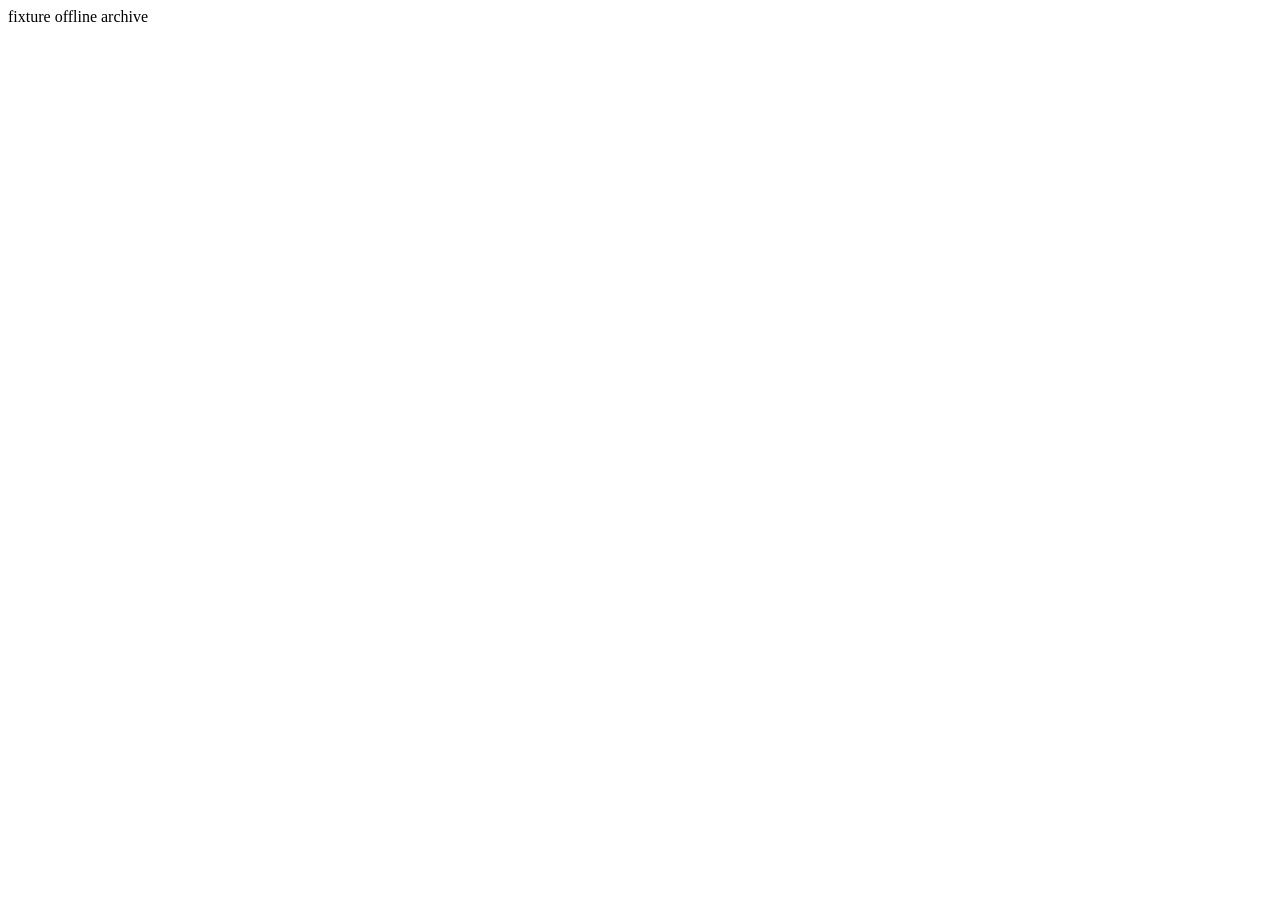
<file: tests/fixtures/offline-archive/index.html>
<!doctype html>
<html lang="en">
<head>
  <meta charset="utf-8">
  <meta name="viewport" content="width=device-width, initial-scale=1">
  <title>Fixture Offline Archive</title>
  <link rel="icon" href="/favicon.svg" type="image/svg+xml">
  <script>
    navigator.serviceWorker.register('/sitesaver-sw.js');
  </script>
</head>
<body>fixture offline archive</body>
</html>
</file>
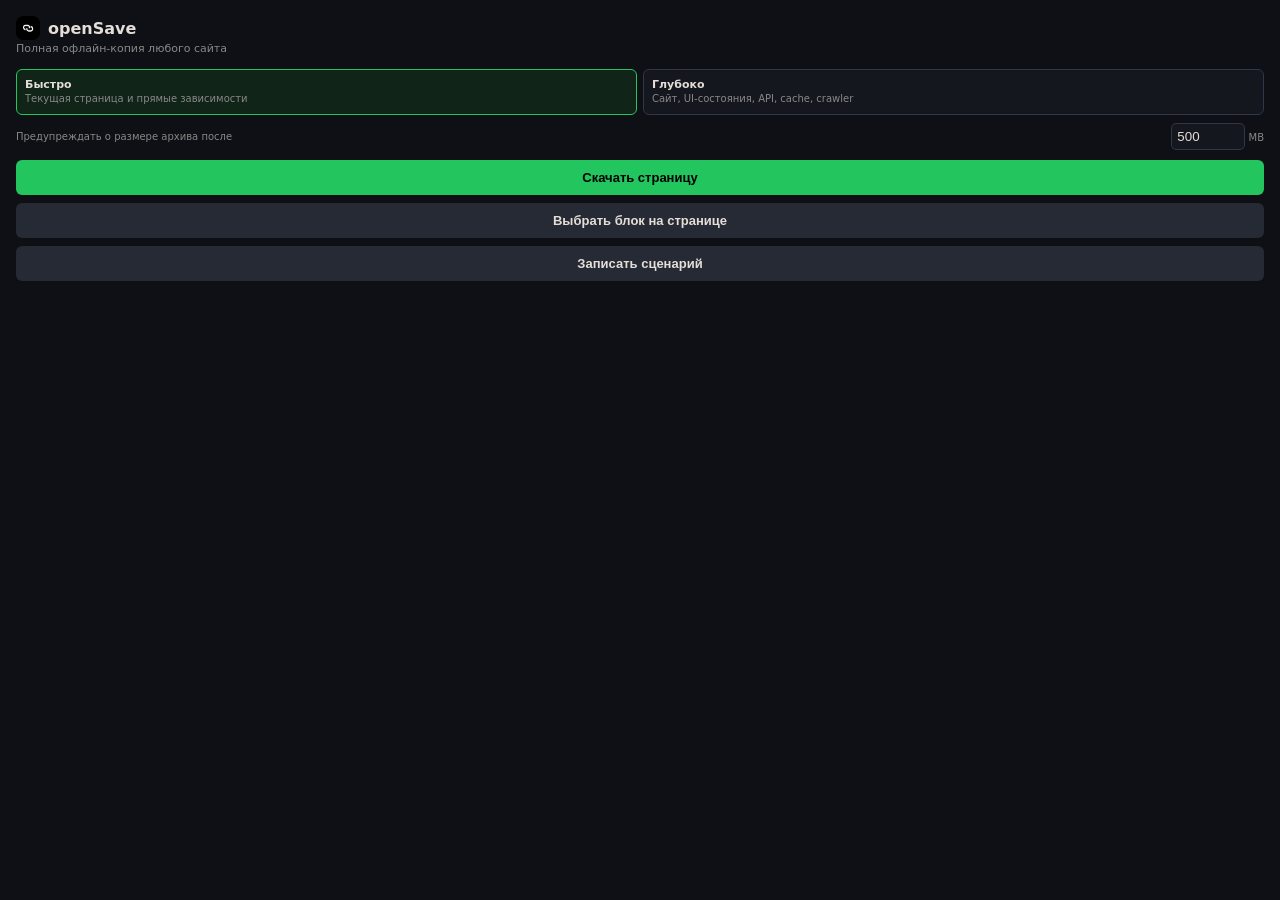
<file: sidepanel.html>
<!DOCTYPE html>
<html><head><meta charset="utf-8">
<title>openSave</title>
<style>
*{margin:0;padding:0;box-sizing:border-box}
body{background:#0e1016;color:#e4ded7;font-family:system-ui;padding:16px}
h1{font-size:16px;margin-bottom:2px}
.desc{font-size:11px;color:#888;margin-bottom:14px}
.btn{width:100%;padding:10px;border:none;border-radius:6px;font-size:13px;font-weight:600;cursor:pointer;margin-bottom:8px}
.btn-capture{background:#22c55e;color:#000}
.btn-secondary{background:#252a35;color:#e4ded7}
.btn-cancel{background:#3a1d22;color:#fecaca}
.btn-capture:disabled{background:#333;color:#666;cursor:not-allowed}
.capture-mode{display:grid;grid-template-columns:1fr 1fr;gap:6px;margin:0 0 10px}
.capture-mode label{display:block;cursor:pointer;border:1px solid #303747;border-radius:6px;padding:8px;background:#15171e}
.capture-mode input{position:absolute;opacity:0;pointer-events:none}
.capture-mode label:has(input:checked){border-color:#22c55e;background:#102418}
.capture-mode strong{display:block;font-size:11px;color:#e4ded7;margin-bottom:2px}
.capture-mode span{display:block;font-size:10px;color:#888;line-height:1.25}
.archive-options{display:flex;align-items:center;justify-content:space-between;gap:8px;margin:-2px 0 10px;color:#888;font-size:10px}
.archive-options input{width:74px;background:#15171e;color:#e4ded7;border:1px solid #303747;border-radius:5px;padding:5px}
.progress{display:none;background:#212531;border-radius:6px;padding:12px;margin-bottom:8px}
.progress-stage{font-size:11px;color:#22c55e;font-weight:600;text-transform:uppercase;letter-spacing:0.5px;margin-bottom:4px}
.progress-bar{height:4px;background:#333;border-radius:2px;margin-top:8px;overflow:hidden}
.progress-fill{height:100%;background:#22c55e;width:0%;transition:width .3s}
.status{font-size:12px;color:#aaa;min-height:20px}
.summary-card{display:none;background:#15171e;border:1px solid #252a35;border-radius:6px;padding:12px;margin-top:8px;font-size:12px;line-height:1.6}
.summary-card.ready{border-color:#22c55e}
.summary-card.partial{border-color:#f59e0b}
.summary-card.failed{border-color:#ef4444}
.summary-card.cancelled{border-color:#f59e0b}
.summary-headline{font-size:13px;font-weight:700;margin-bottom:6px}
.summary-headline.ready{color:#22c55e}
.summary-headline.partial{color:#f59e0b}
.summary-headline.failed{color:#ef4444}
.summary-headline.cancelled{color:#f59e0b}
.action-banner{margin-top:8px;padding:8px;background:#1e2430;border-left:3px solid #3b82f6;border-radius:4px;font-size:11px;color:#dbeafe}
.open-guide{display:none;position:relative;overflow:hidden;margin-top:10px;padding:14px;background:linear-gradient(145deg,#18251e 0%,#121820 58%,#17151f 100%);border:1px solid #2f6b47;border-radius:10px;box-shadow:0 12px 28px rgba(0,0,0,.22)}
.open-guide:before{content:"";position:absolute;top:-42px;right:-36px;width:110px;height:110px;border-radius:50%;background:rgba(34,197,94,.11);filter:blur(2px)}
.open-guide-eyebrow{position:relative;color:#75e59b;font-size:9px;font-weight:800;letter-spacing:1.2px;text-transform:uppercase}
.open-guide-title{position:relative;margin-top:3px;color:#f3f6f4;font-size:14px;font-weight:750;letter-spacing:-.15px}
.open-guide-subtitle{position:relative;margin-top:3px;color:#98a39c;font-size:10px;line-height:1.45}
.open-steps{position:relative;display:grid;gap:8px;margin-top:12px}
.open-step{display:grid;grid-template-columns:22px 1fr;gap:8px;align-items:start}
.open-step-number{display:grid;place-items:center;width:22px;height:22px;border:1px solid #3a6950;border-radius:7px;background:#193323;color:#8df0ad;font-size:10px;font-weight:800}
.open-step strong{display:block;color:#e8ede9;font-size:11px;line-height:1.3}
.open-step span{display:block;margin-top:1px;color:#8f9992;font-size:9px;line-height:1.4}
.launcher-file{display:inline-flex!important;width:max-content;margin-top:4px!important;padding:4px 7px;border:1px solid #405a49;border-radius:5px;background:#0d1410;color:#b9f6cc!important;font-family:ui-monospace,SFMono-Regular,Consolas,monospace;font-size:10px!important}
.open-guide-note{position:relative;margin-top:11px;padding:8px 9px;border-radius:6px;background:rgba(9,13,11,.52);color:#aeb7b1;font-size:9px;line-height:1.45}
.open-guide-note strong{color:#dbe5de}
.open-guide-platforms{position:relative;margin-top:7px;color:#68736c;font-size:9px}
.open-guide-platforms code{color:#96a69b;font-family:ui-monospace,SFMono-Regular,Consolas,monospace}
.details-toggle{margin-top:10px;cursor:pointer;color:#888;font-size:11px;user-select:none;display:flex;align-items:center;gap:4px}
.details-toggle:hover{color:#aaa}
.log{background:#0e1016;border:1px solid #212531;border-radius:6px;padding:10px;max-height:250px;overflow-y:auto;font-size:11px;color:#888;line-height:1.5;font-family:monospace;margin-top:6px;display:none}
.log .ok{color:#22c55e}
.log .err{color:#ef4444}
.report{display:none;margin-top:8px;font-size:11px;color:#aaa;line-height:1.5}
.report strong{color:#e4ded7}
.report .warn{color:#f59e0b}
</style>
</head><body>
<div style="display:flex;align-items:center;gap:8px;margin-bottom:2px"><img src="logo.png" width="24" height="24" alt="openSave"><h1 style="margin:0">openSave</h1></div>
<p class="desc">Полная офлайн-копия любого сайта</p>
<div class="capture-mode" id="captureMode">
  <label><input type="radio" name="captureMode" value="quick" checked><strong>Быстро</strong><span>Текущая страница и прямые зависимости</span></label>
  <label><input type="radio" name="captureMode" value="deep"><strong>Глубоко</strong><span>Сайт, UI-состояния, API, cache, crawler</span></label>
</div>
<label class="archive-options" for="archiveLimitMb"><span>Предупреждать о размере архива после</span><span><input id="archiveLimitMb" type="number" min="25" step="25" value="500"> MB</span></label>
<button class="btn btn-capture" id="btnCapture">Скачать страницу</button>
<button class="btn btn-secondary" id="btnPickElement">Выбрать блок на странице</button>
<button class="btn btn-secondary" id="btnRecord">Записать сценарий</button>
<button class="btn btn-capture" id="btnFinishScenario" hidden>Остановить и захватить</button>
<button class="btn btn-cancel" id="btnCancelCapture" hidden>Отменить захват</button>
<div class="progress" id="progress">
  <div class="progress-stage" id="stage">Подготовка</div>
  <div class="status" id="status">Подготовка...</div>
  <div class="progress-bar"><div class="progress-fill" id="fill"></div></div>
</div>
<div class="summary-card" id="summaryCard"></div>
<section class="open-guide" id="openGuide" aria-live="polite">
  <div class="open-guide-eyebrow">ZIP загружен</div>
  <div class="open-guide-title">Как открыть сохранённый сайт</div>
  <div class="open-guide-subtitle">Ничего устанавливать не нужно. Выполните три шага:</div>
  <div class="open-steps">
    <div class="open-step"><div class="open-step-number">1</div><div><strong>Распакуйте ZIP-архив</strong><span>Не запускайте сайт прямо внутри ZIP.</span></div></div>
    <div class="open-step"><div class="open-step-number">2</div><div><strong>Откройте распакованную папку</strong><span>Внутри уже находятся сайт, ресурсы и локальный сервер.</span></div></div>
    <div class="open-step"><div class="open-step-number">3</div><div><strong>Запустите файл двойным кликом</strong><span class="launcher-file">open-windows.bat</span></div></div>
  </div>
  <div class="open-guide-note"><strong>Важно:</strong> не закрывайте открывшееся окно сервера, пока просматриваете сайт. Страница откроется в браузере автоматически.</div>
  <div class="open-guide-platforms">macOS / Linux: запустите <code>open-unix.sh</code></div>
</section>
<div class="details-toggle" id="detailsToggle" style="display:none;">
  <span id="toggleIcon">▶</span> Подробности и диагностика
</div>
<div class="report" id="report"></div>
<div class="log" id="log"></div>
<script src="lib/jszip.min.js"></script>
<script src="capture-graph.js"></script>
<script src="capture-storage.js"></script>
<script src="resource-parser.js"></script>
<script src="rendered-page-crawler.js"></script>
<script src="replay-matcher.js"></script>
<script src="privacy-guardrails.js"></script>
<script src="archive-optimizer.js"></script>
<script src="archive-validator.js"></script>
<script src="sidepanel.js"></script>
</body></html>
</file>
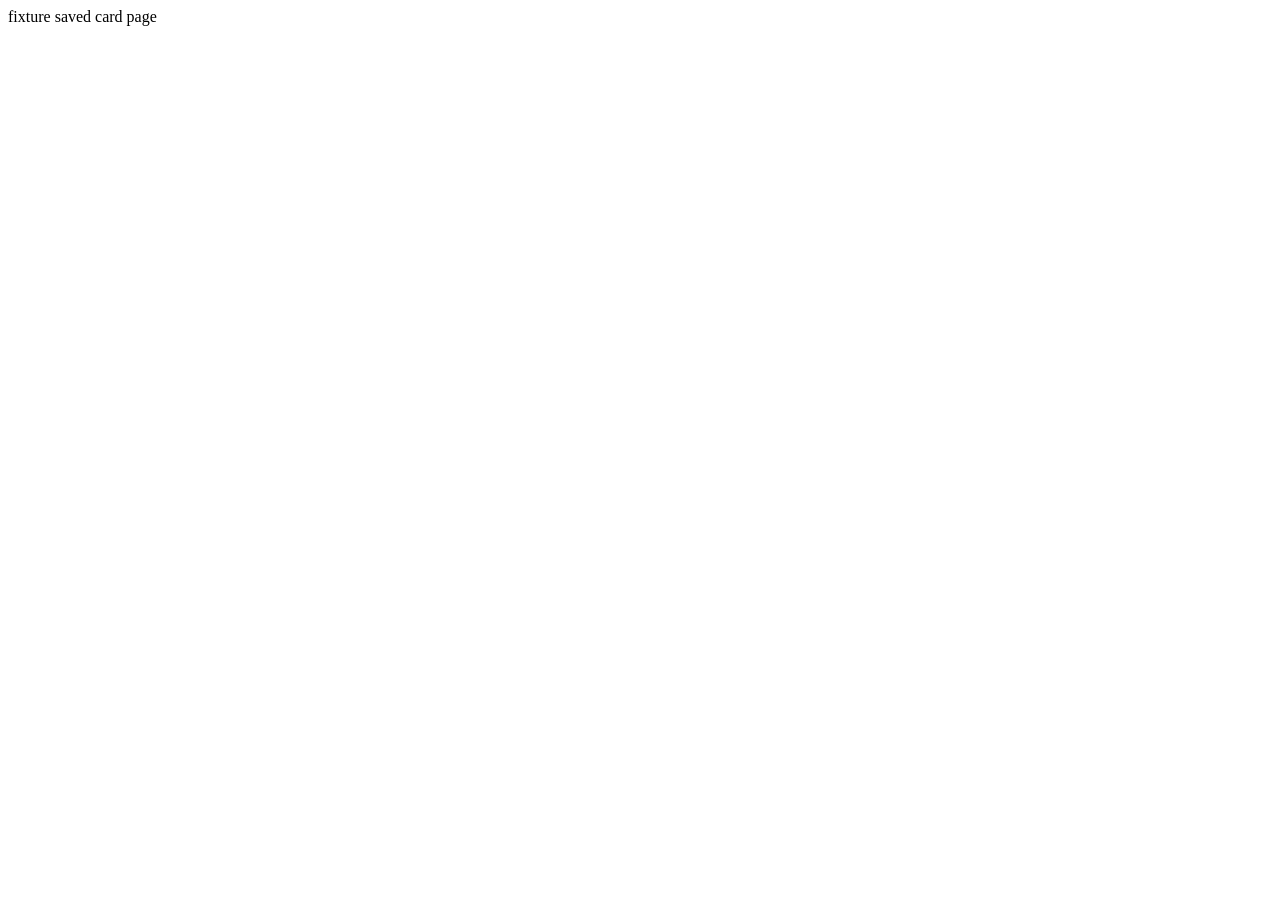
<file: tests/fixtures/offline-archive/assets/fixture.example/card.html>
<!doctype html>
<html lang="en">
<head><meta charset="utf-8"><title>Fixture Card Route</title><link rel="icon" href="/favicon.svg" type="image/svg+xml"></head>
<body>fixture saved card page</body>
</html>
</file>
